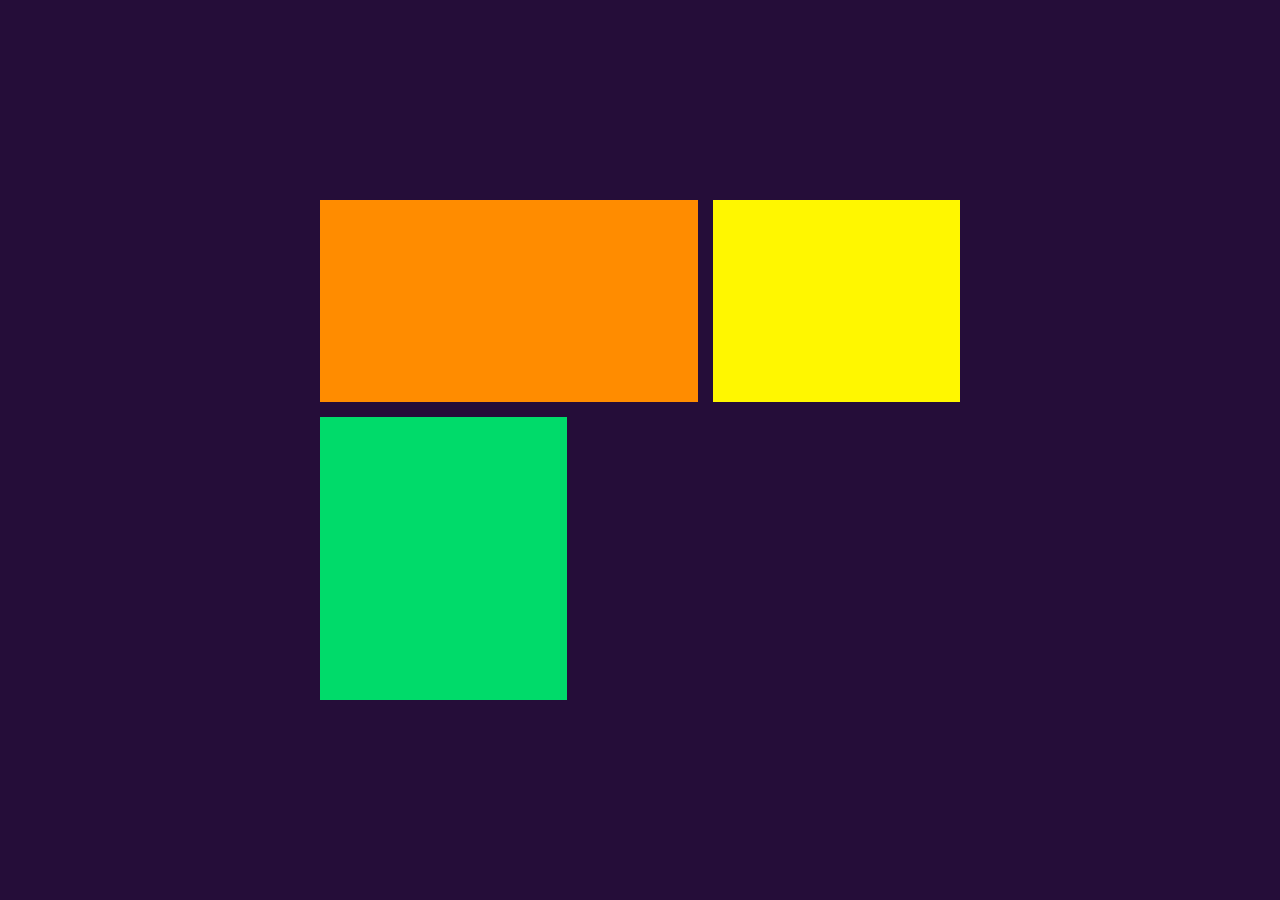
<file: Task 2/grid.html>
<!DOCTYPE html>
<html lang="en">

<head>
  <meta charset="UTF-8" />
  <meta http-equiv="X-UA-Compatible" content="IE=edge" />
  <meta name="viewport" content="width=device-width, initial-scale=item.0" />
  <title>Grid Layout</title>
  <link rel="stylesheet" href="grid.css" />
  <link href="grid.css" rel="stylesheet" type="text/css" />
</head>

<body>
  <main class="container">
    <div class="item" id="a"></div>
    <div class="item" id="b"></div>
    <div class="item" id="c"></div>
    
  </main>
</body>

</html>
</file>
<file: Task 2/grid.css>
* {
    margin: 0;
    padding: 0;
  }
  body {
    background-color: rgb(37, 13, 57);
    display: flex;
    place-items: center;
    min-height: 100vh;
  }
  
  main {
    display: grid;
    grid-template-areas:
      "a a a b b"
      "c c d d d"
      "c c e e e";
    gap: 15px;
    width: 50%;
    margin: auto;
    min-height: 500px;
  }
  
  #a {
    background-color: rgb(255, 140, 0);
    grid-area: a;
    min-height: 135px;
  }
  
  #b {
    background-color: rgb(255, 247, 0);
    grid-area: b;
    min-height: 135px;
  }
  
  #c {
    background-color: rgb(0, 219, 106);
    grid-area: c;
    min-height: 150px;
  }
  
  #d {
    background-color: rgb(0, 229, 255);
    grid-area: d;
    min-height: 75px;
  }
  
  #e {
    background-color: rgb(0, 229, 255);
    grid-area: e;
    min-height: 75px;
  }
</file>
